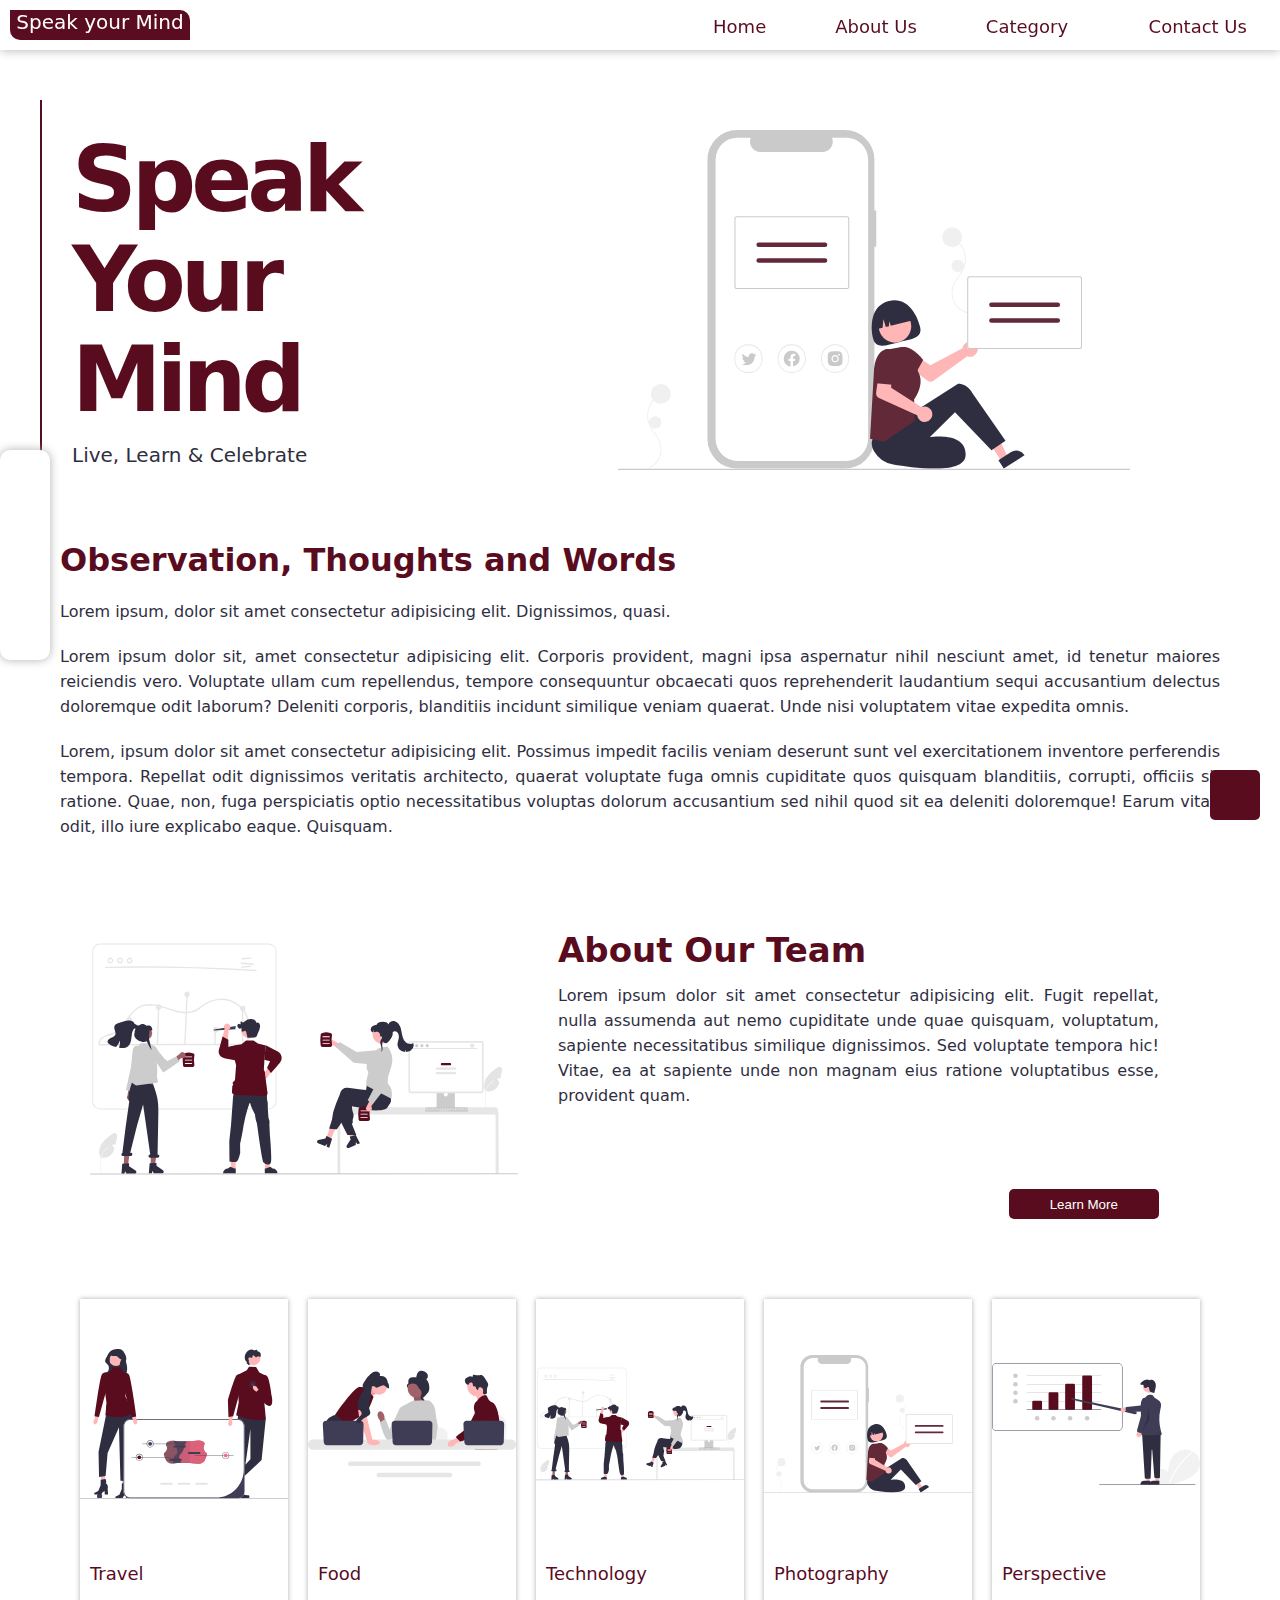
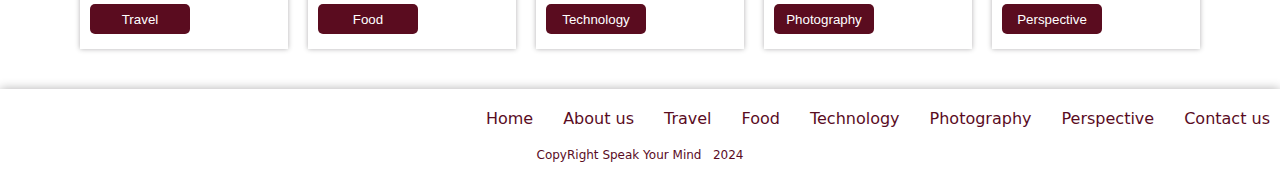
<file: index.html>
<!DOCTYPE html>
<html lang="en">
  <head>
    <meta charset="UTF-8" />
    <meta name="viewport" content="width=device-width, initial-scale=1.0" />
    <title>Speak your mind</title>
    <link rel="stylesheet" href="css/style.css" />
    <link
      rel="stylesheet"
      href="https://cdnjs.cloudflare.com/ajax/libs/font-awesome/6.5.2/css/all.min.css"
      integrity="sha512-SnH5WK+bZxgPHs44uWIX+LLJAJ9/2PkPKZ5QiAj6Ta86w+fsb2TkcmfRyVX3pBnMFcV7oQPJkl9QevSCWr3W6A=="
      crossorigin="anonymous"
      referrerpolicy="no-referrer"
    />
  </head>
  <body>
    <div class="container">
      <div class="navbar">
        <a href="index.html">
          <div class="logo">Speak your Mind</div>
        </a>
        <div class="navlink">
          <a href="index.html">
            <div class="home navItem">Home</div>
          </a>
          <a href="#team">
            <div class="aboutus navItem">About Us</div>
          </a>
          <div class="category navItem">
            Category &nbsp; <i class="fa-solid fa-caret-down icon"></i>

            <ul id="category">
              <a href="travel.html">
                <li>Travel</li>
              </a>
              <a href="food.html"> <li>Food</li> </a
              ><a href="technology.html"> <li>Technology</li> </a
              ><a href="photography.html"> <li>Photography</li> </a
              ><a href="perspective.html">
                <li class="lcList">perspective</li>
              </a>
            </ul>
          </div>
          <a href="contactus.html">
            <div class="contactus navItem">Contact Us</div>
          </a>
        </div>
      </div>
      <div class="banner">
        <div class="lBanner">
          <span class="bannerHeading">Speak Your Mind</span>
          <span class="bannerSubHeading">Live, Learn &amp; Celebrate</span>
        </div>
        <div class="rBanner">
          <img
            src="images/undraw_social_share_re_qb4v.svg"
            alt="banner image"
            width="100%"
            height="100%"
          />
        </div>
      </div>
      <!--main content -->
      <div class="main">
        <h1>Observation, Thoughts and Words</h1>
        <p>
          Lorem ipsum, dolor sit amet consectetur adipisicing elit. Dignissimos,
          quasi.
        </p>
        <p>
          Lorem ipsum dolor sit, amet consectetur adipisicing elit. Corporis
          provident, magni ipsa aspernatur nihil nesciunt amet, id tenetur
          maiores reiciendis vero. Voluptate ullam cum repellendus, tempore
          consequuntur obcaecati quos reprehenderit laudantium sequi accusantium
          delectus doloremque odit laborum? Deleniti corporis, blanditiis
          incidunt similique veniam quaerat. Unde nisi voluptatem vitae expedita
          omnis.
        </p>

        <p>
          Lorem, ipsum dolor sit amet consectetur adipisicing elit. Possimus
          impedit facilis veniam deserunt sunt vel exercitationem inventore
          perferendis tempora. Repellat odit dignissimos veritatis architecto,
          quaerat voluptate fuga omnis cupiditate quos quisquam blanditiis,
          corrupti, officiis sit ratione. Quae, non, fuga perspiciatis optio
          necessitatibus voluptas dolorum accusantium sed nihil quod sit ea
          deleniti doloremque! Earum vitae odit, illo iure explicabo eaque.
          Quisquam.
        </p>
        <div class="team" id="team">
          <div class="lTeam">
            <img
              src="./images/undraw_team_collaboration_re_ow29.svg"
              alt="Team"
              width="100%"
              height="100%"
            />
          </div>
          <div class="rTeam">
            <h2>About Our Team</h2>
            <p>
              Lorem ipsum dolor sit amet consectetur adipisicing elit. Fugit
              repellat, nulla assumenda aut nemo cupiditate unde quae quisquam,
              voluptatum, sapiente necessitatibus similique dignissimos. Sed
              voluptate tempora hic! Vitae, ea at sapiente unde non magnam eius
              ratione voluptatibus esse, provident quam.
            </p>
            <a href="aboutus.html">
              <button class="aboutBtn">Learn More</button>
            </a>
          </div>
        </div>
        <div id="categories">
          <div class="card">
            <img
              src="./images/undraw_creative_team_re_85gn.svg"
              alt="categoryImage"
              width="100%"
              height="70%"
            />
            <div class="title">Travel</div>
            <a href="travel.html"
              ><div class="catBtn"><button>Travel</button></div></a
            >
          </div>
          <div class="card">
            <img
              src="./images/undraw_engineering_team_a7n2.svg"
              alt="categoryImage"
              width="100%"
              height="70%"
            />
            <div class="title">Food</div>
            <a href="food.html"
              ><div class="catBtn"><button>Food</button></div></a
            >
          </div>
          <div class="card">
            <img
              src="./images/undraw_team_collaboration_re_ow29.svg"
              alt="categoryImage"
              width="100%"
              height="70%"
            />
            <div class="title">Technology</div>
            <a href="technology.html"
              ><div class="catBtn"><button>Technology</button></div></a
            >
          </div>
          <div class="card">
            <img
              src="./images/undraw_social_share_re_qb4v.svg"
              alt="categoryImage"
              width="100%"
              height="70%"
            />
            <div class="title">Photography</div>
            <a href="photography.html"
              ><div class="catBtn"><button>Photography</button></div></a
            >
          </div>
          <div class="card">
            <img
              src="./images/undraw_business_plan_re_0v81.svg"
              alt="categoryImage"
              width="100%"
              height="70%"
            />
            <div class="title">Perspective</div>
            <a href="perspective.html"
              ><div class="catBtn"><button>Perspective</button></div></a
            >
          </div>
        </div>
      </div>
      <!-- footer -->
      <div class="footer">
        <div class="links">
          <a href="index.html"><span>Home</span></a>
          <a href="aboutus.html"><span>About us</span></a>
          <a href="travel.html"><span>Travel</span></a>
          <a href="food.html"><span>Food</span></a>
          <a href="technology.html"><span>Technology</span></a>
          <a href="photography.html"><span>Photography</span></a>
          <a href="perspective.html"><span>Perspective</span></a>
          <a href="contactus.html"><span>Contact us</span></a>
        </div>
        <span class="CR"
          >CopyRight Speak Your Mind &nbsp;
          <i class="fa-regular fa-copyright"></i> &nbsp;2024
        </span>
      </div>
    </div>
    <!-- Move to Top -->
    <div class="top" id="top">
      <i class="fa-solid fa-arrow-up"></i>
    </div>
    <!-- Social Media Handles -->
    <div class="SM">
      <a href="#">
        <div class="fb"><i class="fa-brands fa-facebook-f"></i></div>
      </a>
      <a href="#">
        <div class="insta"><i class="fa-brands fa-instagram"></i></div>
      </a>
      <a href="#">
        <div class="LI"><i class="fa-brands fa-linkedin"></i></div>
      </a>
      <a href="#">
        <div class="T"><i class="fa-brands fa-x-twitter"></i></div>
      </a>
    </div>
    <script src="js/jquery-3.7.1.min.js"></script>
    <script src="js/index.js"></script>
  </body>
</html>
</file>
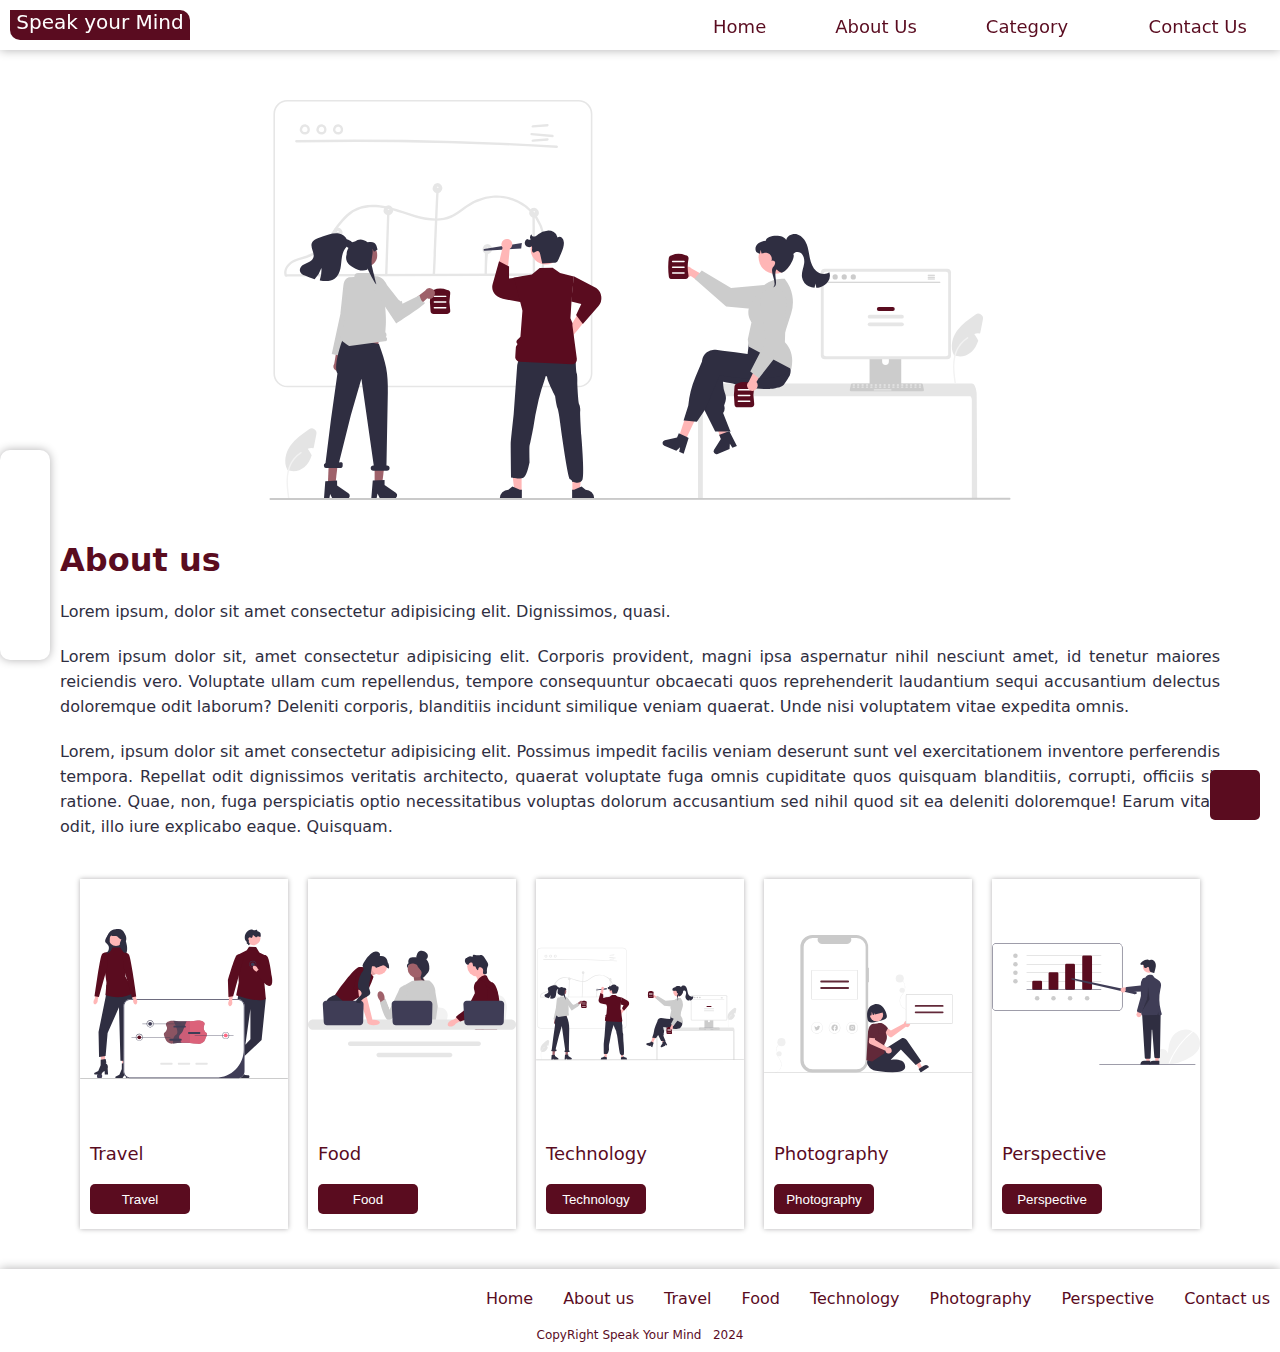
<file: aboutus.html>
<!DOCTYPE html>
<html lang="en">
  <head>
    <meta charset="UTF-8" />
    <meta name="viewport" content="width=device-width, initial-scale=1.0" />
    <title>Speak your mind</title>
    <link rel="stylesheet" href="css/style.css" />
    <link
      rel="stylesheet"
      href="https://cdnjs.cloudflare.com/ajax/libs/font-awesome/6.5.2/css/all.min.css"
      integrity="sha512-SnH5WK+bZxgPHs44uWIX+LLJAJ9/2PkPKZ5QiAj6Ta86w+fsb2TkcmfRyVX3pBnMFcV7oQPJkl9QevSCWr3W6A=="
      crossorigin="anonymous"
      referrerpolicy="no-referrer"
    />
  </head>
  <body>
    <div class="container">
      <div class="navbar">
        <a href="index.html">
          <div class="logo">Speak your Mind</div>
        </a>
        <div class="navlink">
          <a href="index.html">
            <div class="home navItem">Home</div>
          </a>
          <a href="aboutus.html">
            <div class="aboutus navItem">About Us</div>
          </a>
          <div class="category navItem">
            Category &nbsp; <i class="fa-solid fa-caret-down icon"></i>

            <ul id="category">
              <a href="travel.html">
                <li>Travel</li>
              </a>
              <a href="food.html"> <li>Food</li> </a
              ><a href="technology.html"> <li>Technology</li> </a
              ><a href="photography.html"> <li>Photography</li> </a
              ><a href="perspective.html">
                <li class="lcList">perspective</li>
              </a>
            </ul>
          </div>
          <a href="contactus.html">
            <div class="contactus navItem">Contact Us</div>
          </a>
        </div>
      </div>
      <div class="banner">
        <img
          src="images/undraw_team_collaboration_re_ow29.svg"
          alt="banner image"
          width="100%"
          height="100%"
        />
      </div>
      <!--main content -->
      <div class="main">
        <h1>About us</h1>
        <p>
          Lorem ipsum, dolor sit amet consectetur adipisicing elit. Dignissimos,
          quasi.
        </p>
        <p>
          Lorem ipsum dolor sit, amet consectetur adipisicing elit. Corporis
          provident, magni ipsa aspernatur nihil nesciunt amet, id tenetur
          maiores reiciendis vero. Voluptate ullam cum repellendus, tempore
          consequuntur obcaecati quos reprehenderit laudantium sequi accusantium
          delectus doloremque odit laborum? Deleniti corporis, blanditiis
          incidunt similique veniam quaerat. Unde nisi voluptatem vitae expedita
          omnis.
        </p>

        <p>
          Lorem, ipsum dolor sit amet consectetur adipisicing elit. Possimus
          impedit facilis veniam deserunt sunt vel exercitationem inventore
          perferendis tempora. Repellat odit dignissimos veritatis architecto,
          quaerat voluptate fuga omnis cupiditate quos quisquam blanditiis,
          corrupti, officiis sit ratione. Quae, non, fuga perspiciatis optio
          necessitatibus voluptas dolorum accusantium sed nihil quod sit ea
          deleniti doloremque! Earum vitae odit, illo iure explicabo eaque.
          Quisquam.
        </p>

        <div id="categories">
          <div class="card">
            <img
              src="./images/undraw_creative_team_re_85gn.svg"
              alt="categoryImage"
              width="100%"
              height="70%"
            />
            <div class="title">Travel</div>
            <a href="travel.html"
              ><div class="catBtn"><button>Travel</button></div></a
            >
          </div>
          <div class="card">
            <img
              src="./images/undraw_engineering_team_a7n2.svg"
              alt="categoryImage"
              width="100%"
              height="70%"
            />
            <div class="title">Food</div>
            <a href="food.html"
              ><div class="catBtn"><button>Food</button></div></a
            >
          </div>
          <div class="card">
            <img
              src="./images/undraw_team_collaboration_re_ow29.svg"
              alt="categoryImage"
              width="100%"
              height="70%"
            />
            <div class="title">Technology</div>
            <a href="technology.html"
              ><div class="catBtn"><button>Technology</button></div></a
            >
          </div>
          <div class="card">
            <img
              src="./images/undraw_social_share_re_qb4v.svg"
              alt="categoryImage"
              width="100%"
              height="70%"
            />
            <div class="title">Photography</div>
            <a href="photography.html"
              ><div class="catBtn"><button>Photography</button></div></a
            >
          </div>
          <div class="card">
            <img
              src="./images/undraw_business_plan_re_0v81.svg"
              alt="categoryImage"
              width="100%"
              height="70%"
            />
            <div class="title">Perspective</div>
            <a href="perspective.html"
              ><div class="catBtn"><button>Perspective</button></div></a
            >
          </div>
        </div>
      </div>
      <!-- footer -->
      <div class="footer">
        <div class="links">
          <a href="index.html"><span>Home</span></a>
          <a href="aboutus.html"><span>About us</span></a>
          <a href="travel.html"><span>Travel</span></a>
          <a href="food.html"><span>Food</span></a>
          <a href="technology.html"><span>Technology</span></a>
          <a href="photography.html"><span>Photography</span></a>
          <a href="perspective.html"><span>Perspective</span></a>
          <a href="contactus.html"><span>Contact us</span></a>
        </div>
        <span class="CR"
          >CopyRight Speak Your Mind &nbsp;
          <i class="fa-regular fa-copyright"></i> &nbsp;2024
        </span>
      </div>
    </div>
    <!-- Move to Top -->
    <div class="top" id="top">
      <i class="fa-solid fa-arrow-up"></i>
    </div>
    <!-- Social Media Handles -->
    <div class="SM">
      <a href="#">
        <div class="fb"><i class="fa-brands fa-facebook-f"></i></div>
      </a>
      <a href="#">
        <div class="insta"><i class="fa-brands fa-instagram"></i></div>
      </a>
      <a href="#">
        <div class="LI"><i class="fa-brands fa-linkedin"></i></div>
      </a>
      <a href="#">
        <div class="T"><i class="fa-brands fa-x-twitter"></i></div>
      </a>
    </div>
    <script src="js/jquery-3.7.1.min.js"></script>
    <script src="js/index.js"></script>
  </body>
</html>
</file>
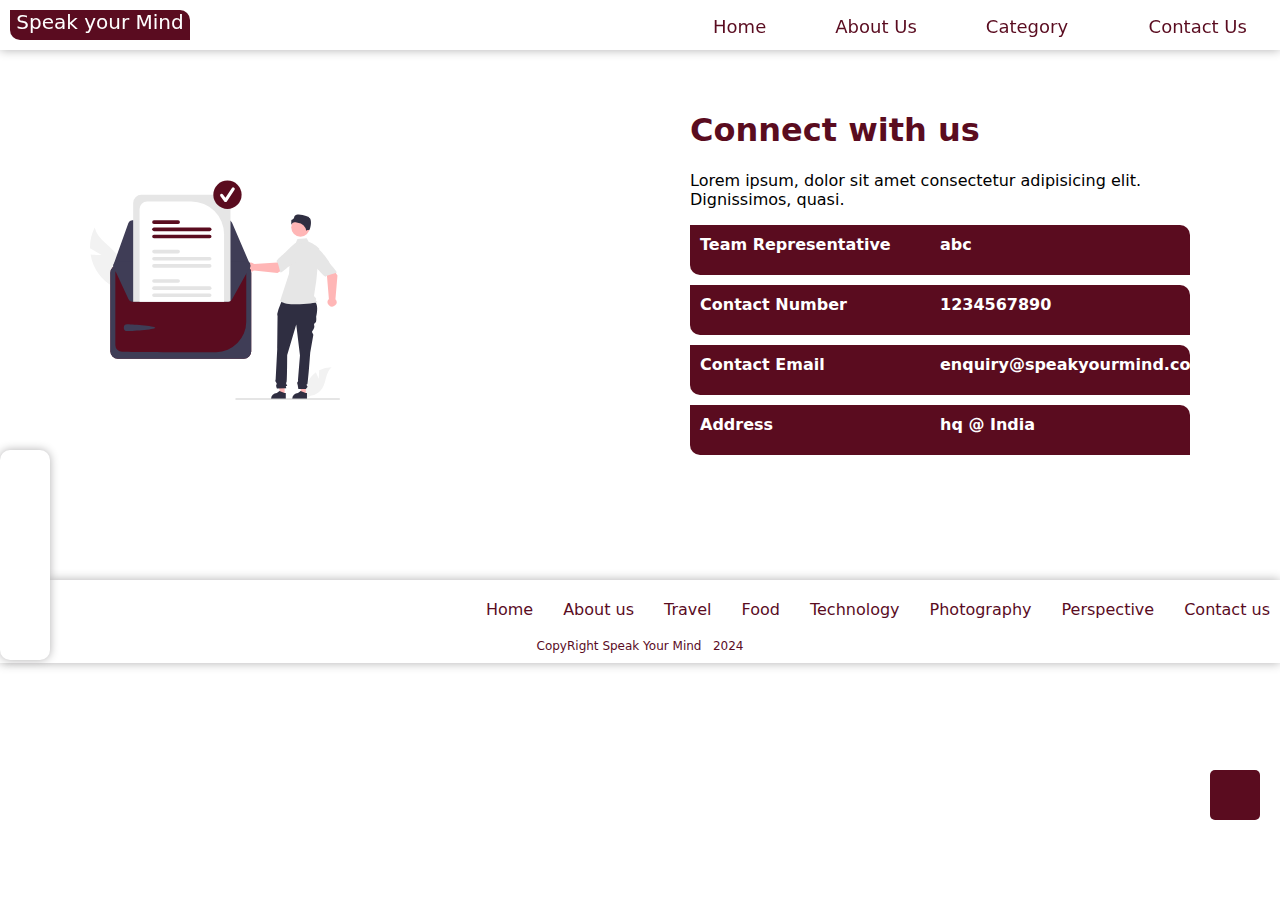
<file: contactus.html>
<!DOCTYPE html>
<html lang="en">
  <head>
    <meta charset="UTF-8" />
    <meta name="viewport" content="width=device-width, initial-scale=1.0" />
    <title>Speak your mind</title>
    <link rel="stylesheet" href="css/style.css" />
    <link
      rel="stylesheet"
      href="https://cdnjs.cloudflare.com/ajax/libs/font-awesome/6.5.2/css/all.min.css"
      integrity="sha512-SnH5WK+bZxgPHs44uWIX+LLJAJ9/2PkPKZ5QiAj6Ta86w+fsb2TkcmfRyVX3pBnMFcV7oQPJkl9QevSCWr3W6A=="
      crossorigin="anonymous"
      referrerpolicy="no-referrer"
    />
  </head>
  <body>
    <div class="container">
      <div class="navbar">
        <a href="index.html">
          <div class="logo">Speak your Mind</div>
        </a>
        <div class="navlink">
          <a href="index.html">
            <div class="home navItem">Home</div>
          </a>
          <a href="aboutus.html">
            <div class="aboutus navItem">About Us</div>
          </a>
          <div class="category navItem">
            Category &nbsp; <i class="fa-solid fa-caret-down icon"></i>

            <ul id="category">
              <a href="travel.html">
                <li>Travel</li>
              </a>
              <a href="food.html"> <li>Food</li> </a
              ><a href="technology.html"> <li>Technology</li> </a
              ><a href="photography.html"> <li>Photography</li> </a
              ><a href="perspective.html">
                <li class="lcList">perspective</li>
              </a>
            </ul>
          </div>
          <a href="contactus.html">
            <div class="contactus navItem">Contact Us</div>
          </a>
        </div>
      </div>

      <!--main content -->
      <div class="contactMain">
        <div class="lcontactMain">
          <div class="contactBanner">
            <img
              src="images/undraw_message_sent_re_q2kl.svg"
              alt="banner image"
              width="100%"
              height="100%"
            />
          </div>
        </div>
        <div class="rcontactMain">
          <h1>Connect with us</h1>
          <p>
            Lorem ipsum, dolor sit amet consectetur adipisicing elit.
            Dignissimos, quasi.
          </p>
          <div class="row">
            <div class="lrow">Team Representative</div>
            <div class="rrow">abc</div>
          </div>
          <div class="row">
            <div class="lrow">Contact Number</div>
            <div class="rrow">1234567890</div>
          </div>
          <div class="row">
            <div class="lrow">Contact Email</div>
            <div class="rrow">enquiry@speakyourmind.com</div>
          </div>
          <div class="row">
            <div class="lrow">Address</div>
            <div class="rrow">hq @ India</div>
          </div>
        </div>
      </div>

      <!-- footer -->
      <div class="footer">
        <div class="links">
          <a href="index.html"><span>Home</span></a>
          <a href="aboutus.html"><span>About us</span></a>
          <a href="travel.html"><span>Travel</span></a>
          <a href="food.html"><span>Food</span></a>
          <a href="technology.html"><span>Technology</span></a>
          <a href="photography.html"><span>Photography</span></a>
          <a href="perspective.html"><span>Perspective</span></a>
          <a href="contactus.html"><span>Contact us</span></a>
        </div>
        <span class="CR"
          >CopyRight Speak Your Mind &nbsp;
          <i class="fa-regular fa-copyright"></i> &nbsp;2024
        </span>
      </div>
    </div>
    <!-- Move to Top -->
    <div class="top" id="top">
      <i class="fa-solid fa-arrow-up"></i>
    </div>
    <!-- Social Media Handles -->
    <div class="SM">
      <a href="#">
        <div class="fb"><i class="fa-brands fa-facebook-f"></i></div>
      </a>
      <a href="#">
        <div class="insta"><i class="fa-brands fa-instagram"></i></div>
      </a>
      <a href="#">
        <div class="LI"><i class="fa-brands fa-linkedin"></i></div>
      </a>
      <a href="#">
        <div class="T"><i class="fa-brands fa-x-twitter"></i></div>
      </a>
    </div>
    <script src="js/jquery-3.7.1.min.js"></script>
    <script src="js/index.js"></script>
  </body>
</html>
</file>
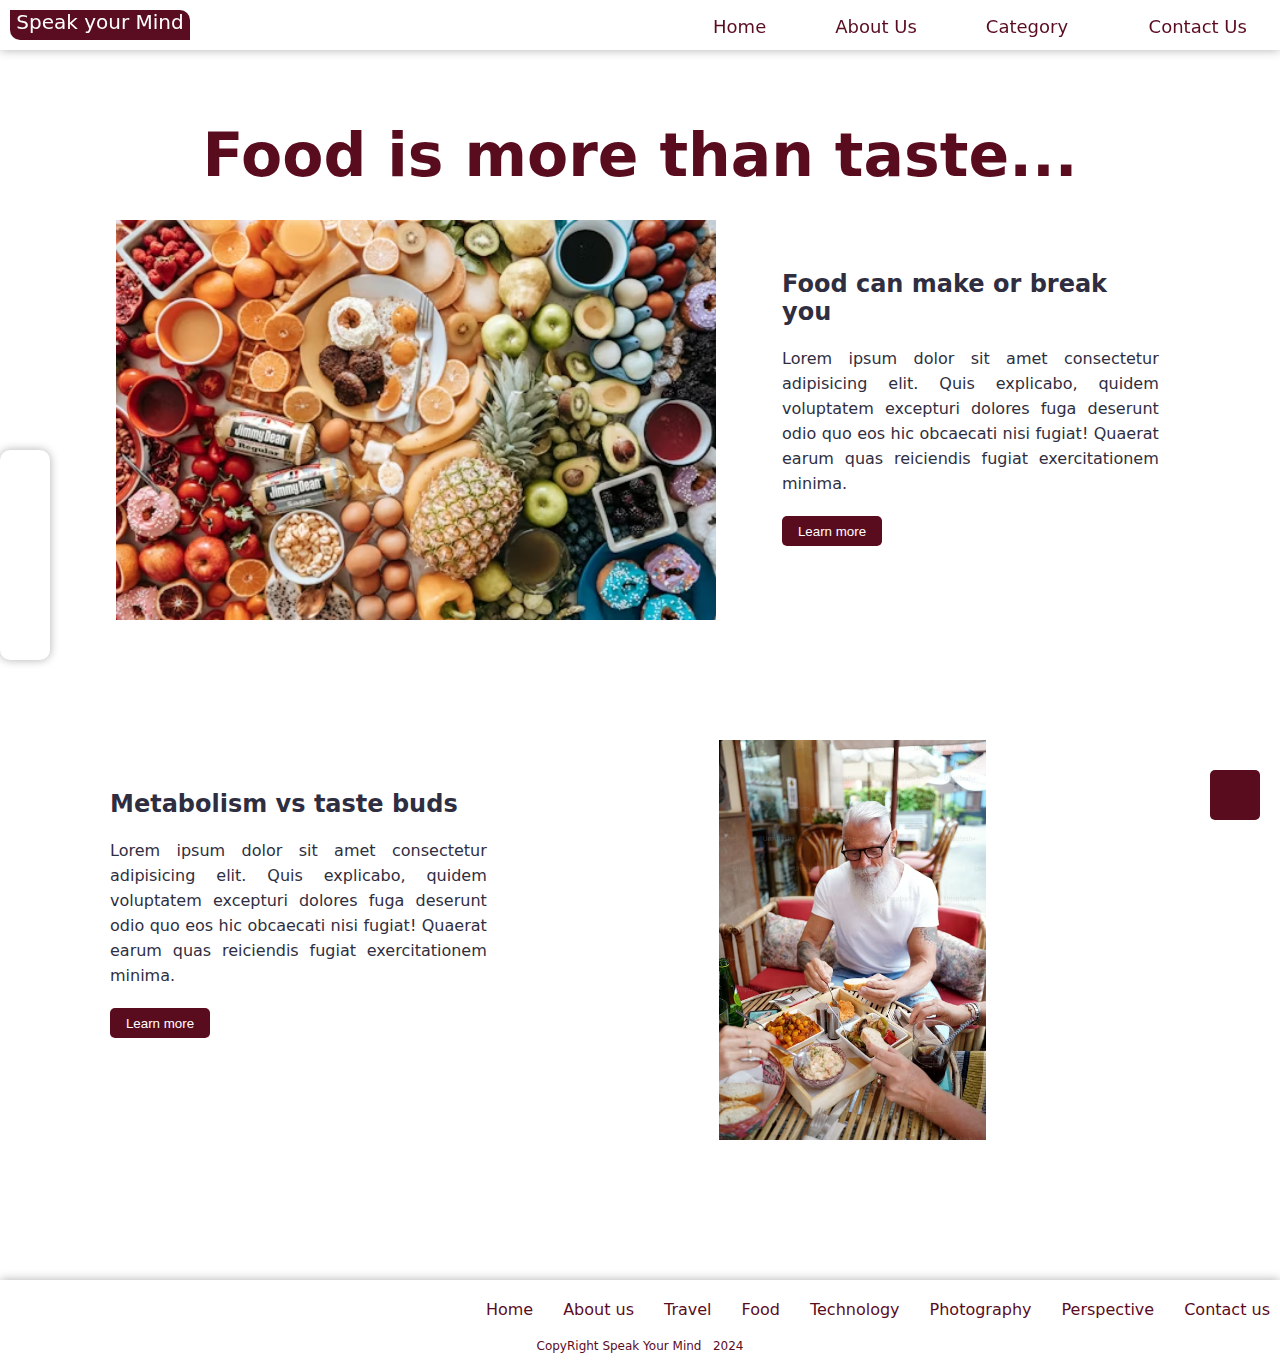
<file: food.html>
<!DOCTYPE html>
<html lang="en">
  <head>
    <meta charset="UTF-8" />
    <meta name="viewport" content="width=device-width, initial-scale=1.0" />
    <title>Speak Your Mind</title>
    <link rel="stylesheet" href="css/style.css" />

    <link
      rel="stylesheet"
      href="https://cdnjs.cloudflare.com/ajax/libs/font-awesome/6.5.2/css/all.min.css"
      integrity="sha512-SnH5WK+bZxgPHs44uWIX+LLJAJ9/2PkPKZ5QiAj6Ta86w+fsb2TkcmfRyVX3pBnMFcV7oQPJkl9QevSCWr3W6A=="
      crossorigin="anonymous"
      referrerpolicy="no-referrer"
    />
  </head>
  <body>
    <div class="container">
      <!-- header -->
      <div class="navbar">
        <a href="index.html">
          <div class="logo">Speak your Mind</div>
        </a>
        <div class="navlink">
          <a href="index.html">
            <div class="home navItem">Home</div>
          </a>
          <a href="aboutus.html">
            <div class="aboutus navItem">About Us</div>
          </a>
          <div class="category navItem">
            Category &nbsp; <i class="fa-solid fa-caret-down icon"></i>

            <ul id="category">
              <a href="travel.html">
                <li>Travel</li>
              </a>
              <a href="food.html"> <li>Food</li> </a
              ><a href="technology.html"> <li>Technology</li> </a
              ><a href="photography.html"> <li>Photography</li> </a
              ><a href="perspective.html">
                <li class="lcList">perspective</li>
              </a>
            </ul>
          </div>
          <a href="contactus.html">
            <div class="contactus navItem">Contact Us</div>
          </a>
        </div>
      </div>
      <!-- Main -->
      <div class="main">
        <div class="mainWrapper">
          <h1>Food is more than taste...</h1>
          <div class="box1">
            <div class="lbox1">
              <img
                src="./images/foodBlog1.avif"
                alt="traveling image"
                width="100%"
                height="100%"
              />
            </div>
            <div class="rbox1">
              <h2>Food can make or break you</h2>
              <p>
                Lorem ipsum dolor sit amet consectetur adipisicing elit. Quis
                explicabo, quidem voluptatem excepturi dolores fuga deserunt
                odio quo eos hic obcaecati nisi fugiat! Quaerat earum quas
                reiciendis fugiat exercitationem minima.
              </p>
              <a href="#"><button>Learn more</button></a>
            </div>
          </div>
          <div class="box2">
            <div class="lbox2">
              <h2>Metabolism vs taste buds</h2>
              <p>
                Lorem ipsum dolor sit amet consectetur adipisicing elit. Quis
                explicabo, quidem voluptatem excepturi dolores fuga deserunt
                odio quo eos hic obcaecati nisi fugiat! Quaerat earum quas
                reiciendis fugiat exercitationem minima.
              </p>
              <a href="#"><button>Learn more</button></a>
            </div>
            <div class="rbox2">
              <img
                src="./images/foodBlog.avif"
                alt="traveling image"
                width="100%"
                height="100%"
              />
            </div>
          </div>
        </div>
      </div>
      <!-- footer -->
      <div class="footer">
        <div class="links">
          <a href="index.html"><span>Home</span></a>
          <a href="aboutus.html"><span>About us</span></a>
          <a href="travel.html"><span>Travel</span></a>
          <a href="food.html"><span>Food</span></a>
          <a href="technology.html"><span>Technology</span></a>
          <a href="photography.html"><span>Photography</span></a>
          <a href="perspective.html"><span>Perspective</span></a>
          <a href="contactus.html"><span>Contact us</span></a>
        </div>
        <span class="CR"
          >CopyRight Speak Your Mind &nbsp;
          <i class="fa-regular fa-copyright"></i> &nbsp;2024
        </span>
      </div>
    </div>
    <!-- Move to Top -->
    <div class="top" id="top">
      <i class="fa-solid fa-arrow-up"></i>
    </div>
    <!-- Social Media Handles -->
    <div class="SM">
      <a href="#">
        <div class="fb"><i class="fa-brands fa-facebook-f"></i></div>
      </a>
      <a href="#">
        <div class="insta"><i class="fa-brands fa-instagram"></i></div>
      </a>
      <a href="#">
        <div class="LI"><i class="fa-brands fa-linkedin"></i></div>
      </a>
      <a href="#">
        <div class="T"><i class="fa-brands fa-x-twitter"></i></div>
      </a>
    </div>
    <script src="js/jquery-3.7.1.min.js"></script>
    <script src="js/index.js"></script>
  </body>
</html>
</file>
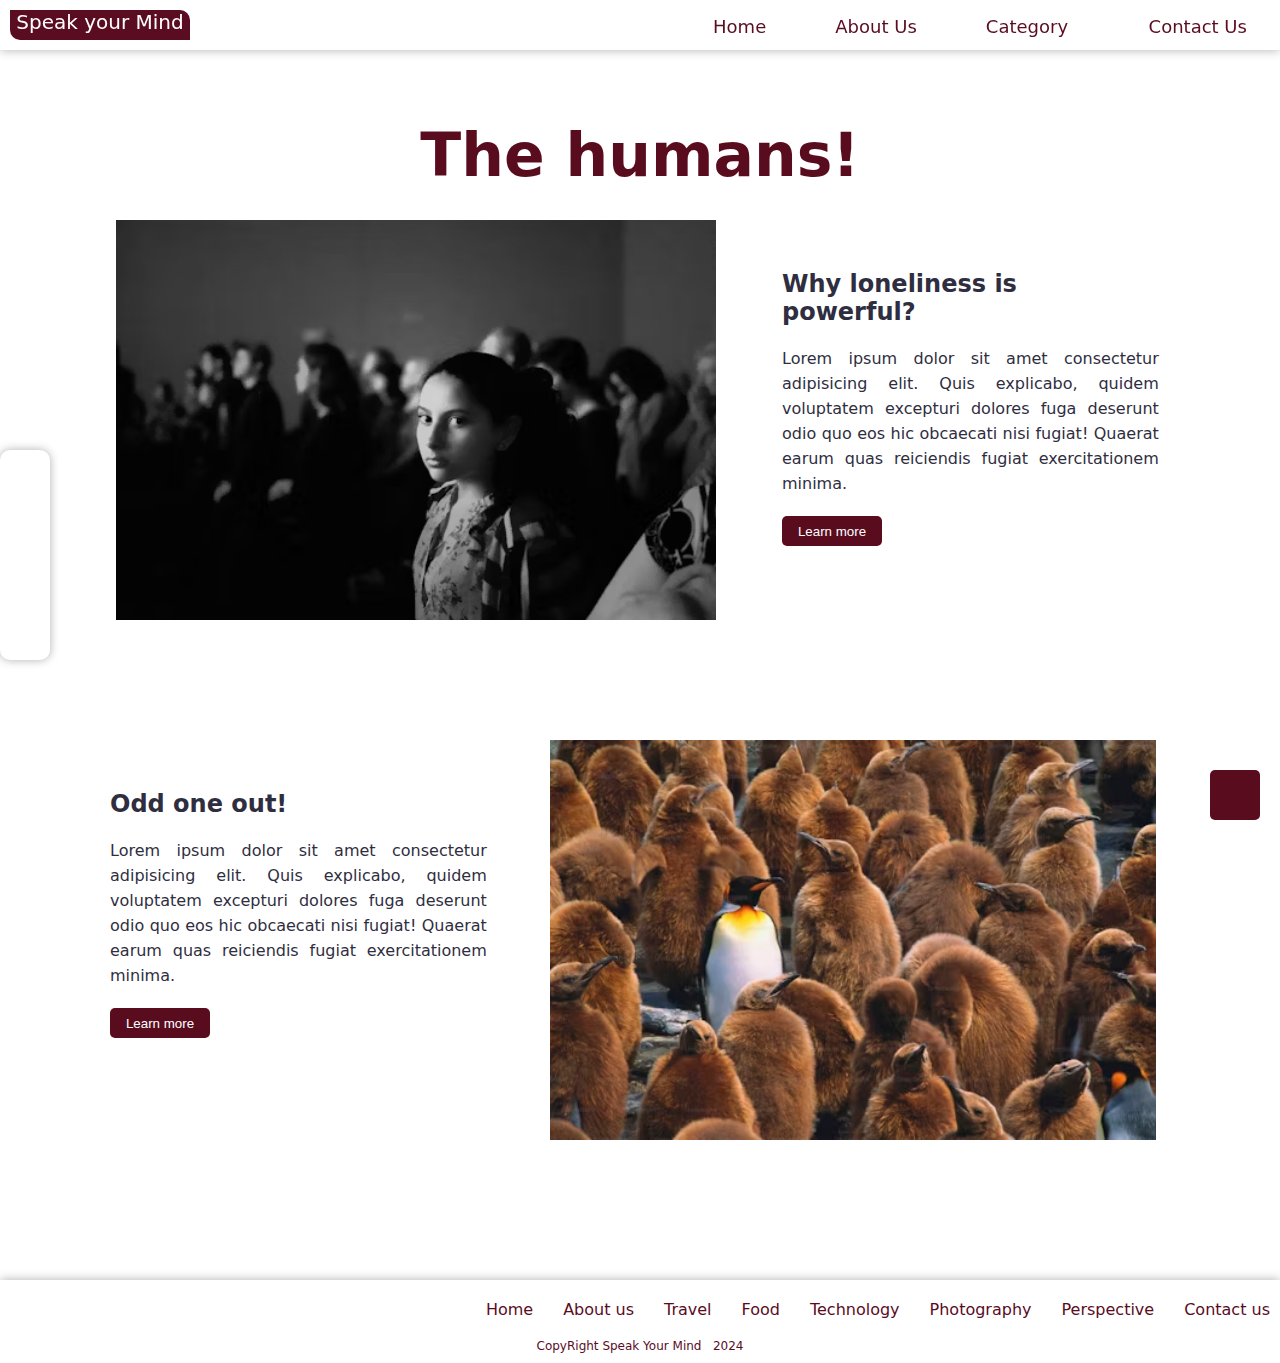
<file: perspective.html>
<!DOCTYPE html>
<html lang="en">
  <head>
    <meta charset="UTF-8" />
    <meta name="viewport" content="width=device-width, initial-scale=1.0" />
    <title>Speak Your Mind</title>
    <link rel="stylesheet" href="css/style.css" />

    <link
      rel="stylesheet"
      href="https://cdnjs.cloudflare.com/ajax/libs/font-awesome/6.5.2/css/all.min.css"
      integrity="sha512-SnH5WK+bZxgPHs44uWIX+LLJAJ9/2PkPKZ5QiAj6Ta86w+fsb2TkcmfRyVX3pBnMFcV7oQPJkl9QevSCWr3W6A=="
      crossorigin="anonymous"
      referrerpolicy="no-referrer"
    />
  </head>
  <body>
    <div class="container">
      <!-- header -->
      <div class="navbar">
        <a href="index.html">
          <div class="logo">Speak your Mind</div>
        </a>
        <div class="navlink">
          <a href="index.html">
            <div class="home navItem">Home</div>
          </a>
          <a href="aboutus.html">
            <div class="aboutus navItem">About Us</div>
          </a>
          <div class="category navItem">
            Category &nbsp; <i class="fa-solid fa-caret-down icon"></i>

            <ul id="category">
              <a href="travel.html">
                <li>Travel</li>
              </a>
              <a href="food.html"> <li>Food</li> </a
              ><a href="technology.html"> <li>Technology</li> </a
              ><a href="photography.html"> <li>Photography</li> </a
              ><a href="perspective.html">
                <li class="lcList">perspective</li>
              </a>
            </ul>
          </div>
          <a href="contactus.html">
            <div class="contactus navItem">Contact Us</div>
          </a>
        </div>
      </div>
      <!-- Main -->
      <div class="main">
        <div class="mainWrapper">
          <h1>The humans!</h1>
          <div class="box1">
            <div class="lbox1">
              <img
                src="./images/blog.avif"
                alt="traveling image"
                width="100%"
                height="100%"
              />
            </div>
            <div class="rbox1">
              <h2>Why loneliness is powerful?</h2>
              <p>
                Lorem ipsum dolor sit amet consectetur adipisicing elit. Quis
                explicabo, quidem voluptatem excepturi dolores fuga deserunt
                odio quo eos hic obcaecati nisi fugiat! Quaerat earum quas
                reiciendis fugiat exercitationem minima.
              </p>
              <a href="#"><button>Learn more</button></a>
            </div>
          </div>
          <div class="box2">
            <div class="lbox2">
              <h2>Odd one out!</h2>
              <p>
                Lorem ipsum dolor sit amet consectetur adipisicing elit. Quis
                explicabo, quidem voluptatem excepturi dolores fuga deserunt
                odio quo eos hic obcaecati nisi fugiat! Quaerat earum quas
                reiciendis fugiat exercitationem minima.
              </p>
              <a href="#"><button>Learn more</button></a>
            </div>
            <div class="rbox2">
              <img
                src="./images/OddOneOut.avif"
                alt="traveling image"
                width="100%"
                height="100%"
              />
            </div>
          </div>
        </div>
      </div>
      <!-- footer -->
      <div class="footer">
        <div class="links">
          <a href="index.html"><span>Home</span></a>
          <a href="aboutus.html"><span>About us</span></a>
          <a href="travel.html"><span>Travel</span></a>
          <a href="food.html"><span>Food</span></a>
          <a href="technology.html"><span>Technology</span></a>
          <a href="photography.html"><span>Photography</span></a>
          <a href="perspective.html"><span>Perspective</span></a>
          <a href="contactus.html"><span>Contact us</span></a>
        </div>
        <span class="CR"
          >CopyRight Speak Your Mind &nbsp;
          <i class="fa-regular fa-copyright"></i> &nbsp;2024
        </span>
      </div>
    </div>
    <!-- Move to Top -->
    <div class="top" id="top">
      <i class="fa-solid fa-arrow-up"></i>
    </div>
    <!-- Social Media Handles -->
    <div class="SM">
      <a href="#">
        <div class="fb"><i class="fa-brands fa-facebook-f"></i></div>
      </a>
      <a href="#">
        <div class="insta"><i class="fa-brands fa-instagram"></i></div>
      </a>
      <a href="#">
        <div class="LI"><i class="fa-brands fa-linkedin"></i></div>
      </a>
      <a href="#">
        <div class="T"><i class="fa-brands fa-x-twitter"></i></div>
      </a>
    </div>
    <script src="js/jquery-3.7.1.min.js"></script>
    <script src="js/index.js"></script>
  </body>
</html>
</file>
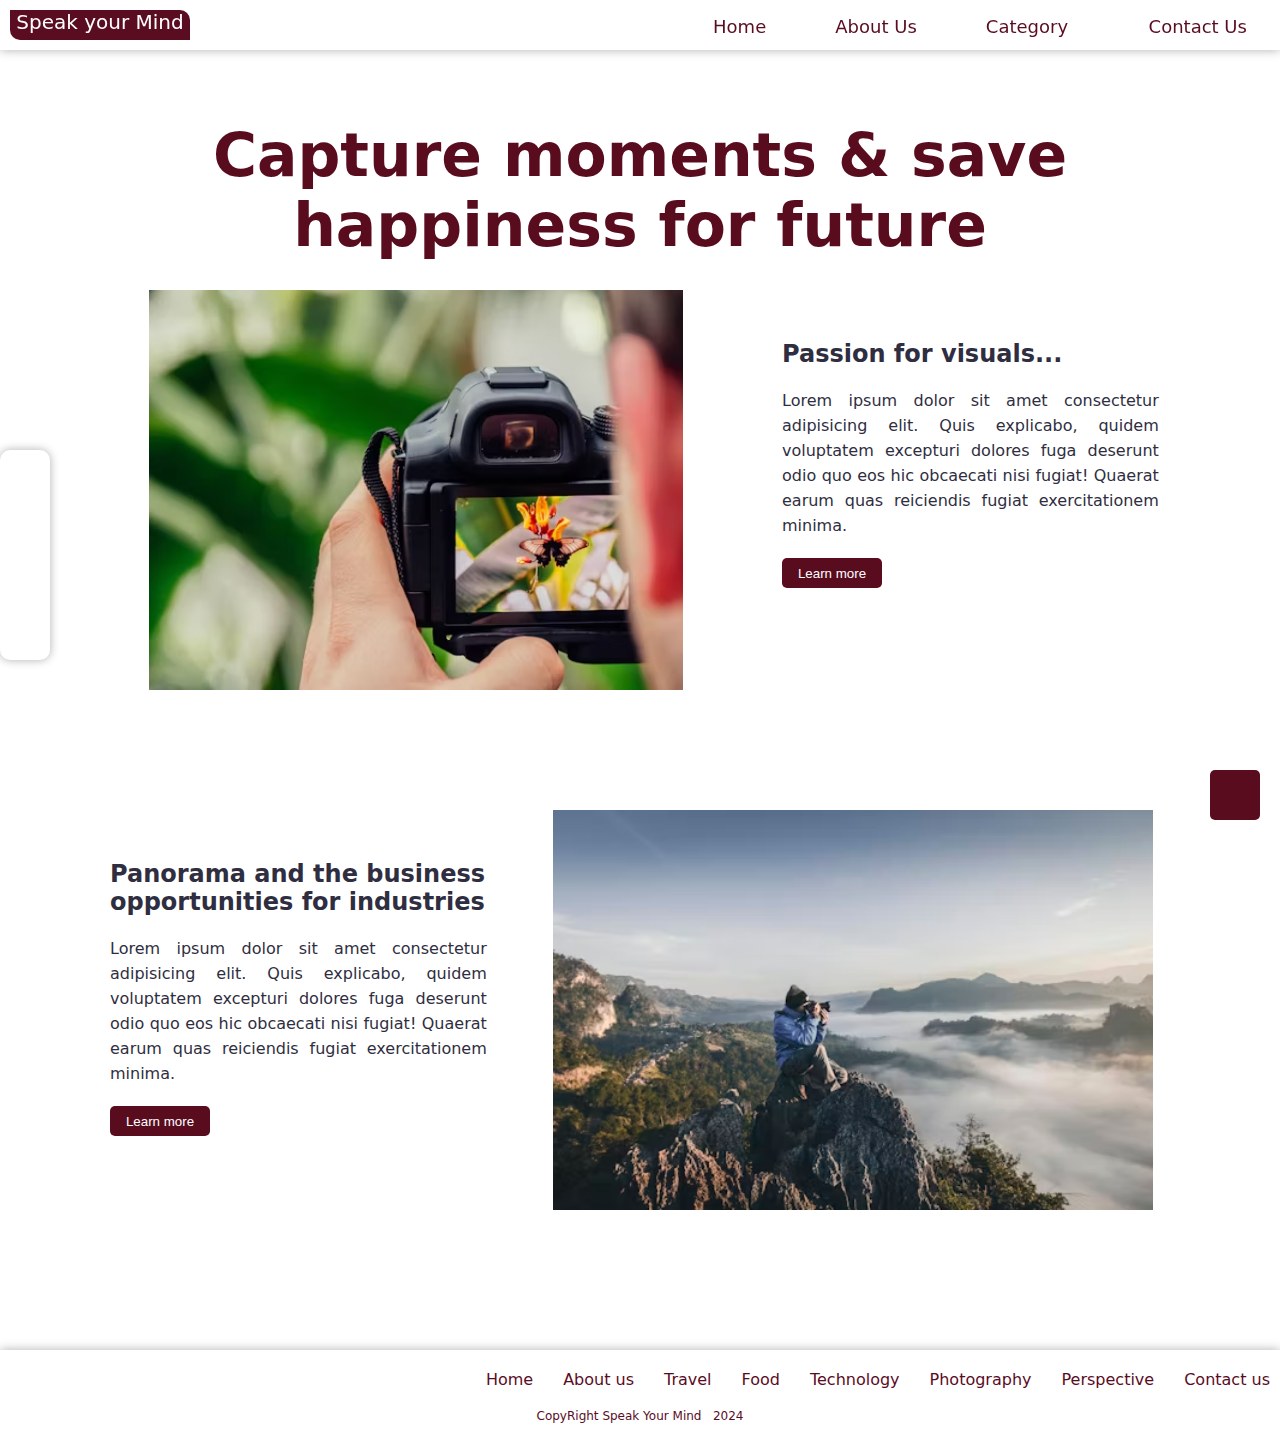
<file: photography.html>
<!DOCTYPE html>
<html lang="en">
  <head>
    <meta charset="UTF-8" />
    <meta name="viewport" content="width=device-width, initial-scale=1.0" />
    <title>Speak Your Mind</title>
    <link rel="stylesheet" href="css/style.css" />

    <link
      rel="stylesheet"
      href="https://cdnjs.cloudflare.com/ajax/libs/font-awesome/6.5.2/css/all.min.css"
      integrity="sha512-SnH5WK+bZxgPHs44uWIX+LLJAJ9/2PkPKZ5QiAj6Ta86w+fsb2TkcmfRyVX3pBnMFcV7oQPJkl9QevSCWr3W6A=="
      crossorigin="anonymous"
      referrerpolicy="no-referrer"
    />
  </head>
  <body>
    <div class="container">
      <!-- header -->
      <div class="navbar">
        <a href="index.html">
          <div class="logo">Speak your Mind</div>
        </a>
        <div class="navlink">
          <a href="index.html">
            <div class="home navItem">Home</div>
          </a>
          <a href="aboutus.html">
            <div class="aboutus navItem">About Us</div>
          </a>
          <div class="category navItem">
            Category &nbsp; <i class="fa-solid fa-caret-down icon"></i>

            <ul id="category">
              <a href="travel.html">
                <li>Travel</li>
              </a>
              <a href="food.html"> <li>Food</li> </a
              ><a href="technology.html"> <li>Technology</li> </a
              ><a href="photography.html"> <li>Photography</li> </a
              ><a href="perspective.html">
                <li class="lcList">perspective</li>
              </a>
            </ul>
          </div>
          <a href="contactus.html">
            <div class="contactus navItem">Contact Us</div>
          </a>
        </div>
      </div>
      <!-- Main -->
      <div class="main">
        <div class="mainWrapper">
          <h1>Capture moments &amp; save happiness for future</h1>
          <div class="box1">
            <div class="lbox1">
              <img
                src="./images/photographyblog.avif"
                alt="traveling image"
                width="100%"
                height="100%"
              />
            </div>
            <div class="rbox1">
              <h2>Passion for visuals...</h2>
              <p>
                Lorem ipsum dolor sit amet consectetur adipisicing elit. Quis
                explicabo, quidem voluptatem excepturi dolores fuga deserunt
                odio quo eos hic obcaecati nisi fugiat! Quaerat earum quas
                reiciendis fugiat exercitationem minima.
              </p>
              <a href="#"><button>Learn more</button></a>
            </div>
          </div>
          <div class="box2">
            <div class="lbox2">
              <h2>Panorama and the business opportunities for industries</h2>
              <p>
                Lorem ipsum dolor sit amet consectetur adipisicing elit. Quis
                explicabo, quidem voluptatem excepturi dolores fuga deserunt
                odio quo eos hic obcaecati nisi fugiat! Quaerat earum quas
                reiciendis fugiat exercitationem minima.
              </p>
              <a href="#"><button>Learn more</button></a>
            </div>
            <div class="rbox2">
              <img
                src="./images/photographyblog1.avif"
                alt="traveling image"
                width="100%"
                height="100%"
              />
            </div>
          </div>
        </div>
      </div>
      <!-- footer -->
      <div class="footer">
        <div class="links">
          <a href="index.html"><span>Home</span></a>
          <a href="aboutus.html"><span>About us</span></a>
          <a href="travel.html"><span>Travel</span></a>
          <a href="food.html"><span>Food</span></a>
          <a href="technology.html"><span>Technology</span></a>
          <a href="photography.html"><span>Photography</span></a>
          <a href="perspective.html"><span>Perspective</span></a>
          <a href="contactus.html"><span>Contact us</span></a>
        </div>
        <span class="CR"
          >CopyRight Speak Your Mind &nbsp;
          <i class="fa-regular fa-copyright"></i> &nbsp;2024
        </span>
      </div>
    </div>
    <!-- Move to Top -->
    <div class="top" id="top">
      <i class="fa-solid fa-arrow-up"></i>
    </div>
    <!-- Social Media Handles -->
    <div class="SM">
      <a href="#">
        <div class="fb"><i class="fa-brands fa-facebook-f"></i></div>
      </a>
      <a href="#">
        <div class="insta"><i class="fa-brands fa-instagram"></i></div>
      </a>
      <a href="#">
        <div class="LI"><i class="fa-brands fa-linkedin"></i></div>
      </a>
      <a href="#">
        <div class="T"><i class="fa-brands fa-x-twitter"></i></div>
      </a>
    </div>
    <script src="js/jquery-3.7.1.min.js"></script>
    <script src="js/index.js"></script>
  </body>
</html>
</file>
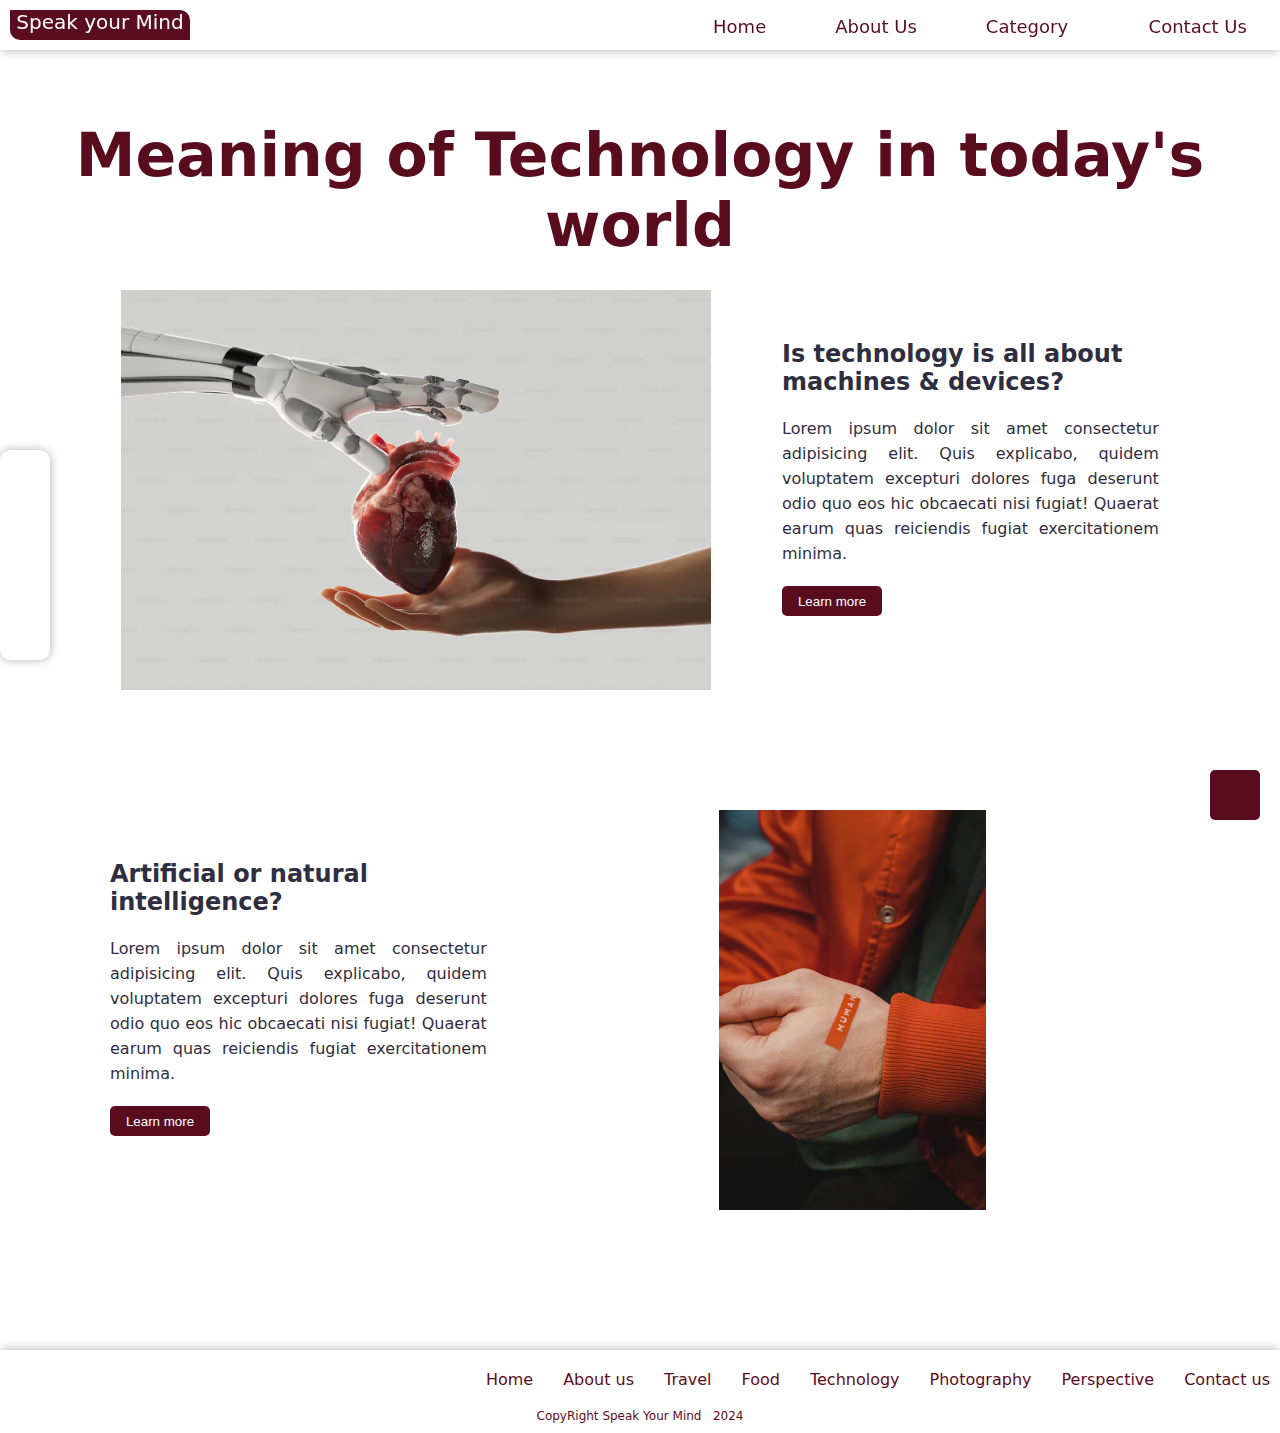
<file: technology.html>
<!DOCTYPE html>
<html lang="en">
  <head>
    <meta charset="UTF-8" />
    <meta name="viewport" content="width=device-width, initial-scale=1.0" />
    <title>Speak Your Mind</title>
    <link rel="stylesheet" href="css/style.css" />

    <link
      rel="stylesheet"
      href="https://cdnjs.cloudflare.com/ajax/libs/font-awesome/6.5.2/css/all.min.css"
      integrity="sha512-SnH5WK+bZxgPHs44uWIX+LLJAJ9/2PkPKZ5QiAj6Ta86w+fsb2TkcmfRyVX3pBnMFcV7oQPJkl9QevSCWr3W6A=="
      crossorigin="anonymous"
      referrerpolicy="no-referrer"
    />
  </head>
  <body>
    <div class="container">
      <!-- header -->
      <div class="navbar">
        <a href="index.html">
          <div class="logo">Speak your Mind</div>
        </a>
        <div class="navlink">
          <a href="index.html">
            <div class="home navItem">Home</div>
          </a>
          <a href="aboutus.html">
            <div class="aboutus navItem">About Us</div>
          </a>
          <div class="category navItem">
            Category &nbsp; <i class="fa-solid fa-caret-down icon"></i>

            <ul id="category">
              <a href="travel.html">
                <li>Travel</li>
              </a>
              <a href="food.html"> <li>Food</li> </a
              ><a href="technology.html"> <li>Technology</li> </a
              ><a href="photography.html"> <li>Photography</li> </a
              ><a href="perspective.html">
                <li class="lcList">perspective</li>
              </a>
            </ul>
          </div>
          <a href="contactus.html">
            <div class="contactus navItem">Contact Us</div>
          </a>
        </div>
      </div>
      <!-- Main -->
      <div class="main">
        <div class="mainWrapper">
          <h1>Meaning of Technology in today's world</h1>
          <div class="box1">
            <div class="lbox1">
              <img
                src="./images/techBlog.avif"
                alt="traveling image"
                width="100%"
                height="100%"
              />
            </div>
            <div class="rbox1">
              <h2>Is technology is all about machines &amp; devices?</h2>
              <p>
                Lorem ipsum dolor sit amet consectetur adipisicing elit. Quis
                explicabo, quidem voluptatem excepturi dolores fuga deserunt
                odio quo eos hic obcaecati nisi fugiat! Quaerat earum quas
                reiciendis fugiat exercitationem minima.
              </p>
              <a href="#"><button>Learn more</button></a>
            </div>
          </div>
          <div class="box2">
            <div class="lbox2">
              <h2>Artificial or natural intelligence?</h2>
              <p>
                Lorem ipsum dolor sit amet consectetur adipisicing elit. Quis
                explicabo, quidem voluptatem excepturi dolores fuga deserunt
                odio quo eos hic obcaecati nisi fugiat! Quaerat earum quas
                reiciendis fugiat exercitationem minima.
              </p>
              <a href="#"><button>Learn more</button></a>
            </div>
            <div class="rbox2">
              <img
                src="./images/techBlog1.avif"
                alt="traveling image"
                width="100%"
                height="100%"
              />
            </div>
          </div>
        </div>
      </div>
      <!-- footer -->
      <div class="footer">
        <div class="links">
          <a href="index.html"><span>Home</span></a>
          <a href="aboutus.html"><span>About us</span></a>
          <a href="travel.html"><span>Travel</span></a>
          <a href="food.html"><span>Food</span></a>
          <a href="technology.html"><span>Technology</span></a>
          <a href="photography.html"><span>Photography</span></a>
          <a href="perspective.html"><span>Perspective</span></a>
          <a href="contactus.html"><span>Contact us</span></a>
        </div>
        <span class="CR"
          >CopyRight Speak Your Mind &nbsp;
          <i class="fa-regular fa-copyright"></i> &nbsp;2024
        </span>
      </div>
    </div>
    <!-- Move to Top -->
    <div class="top" id="top">
      <i class="fa-solid fa-arrow-up"></i>
    </div>
    <!-- Social Media Handles -->
    <div class="SM">
      <a href="#">
        <div class="fb"><i class="fa-brands fa-facebook-f"></i></div>
      </a>
      <a href="#">
        <div class="insta"><i class="fa-brands fa-instagram"></i></div>
      </a>
      <a href="#">
        <div class="LI"><i class="fa-brands fa-linkedin"></i></div>
      </a>
      <a href="#">
        <div class="T"><i class="fa-brands fa-x-twitter"></i></div>
      </a>
    </div>
    <script src="js/jquery-3.7.1.min.js"></script>
    <script src="js/index.js"></script>
  </body>
</html>
</file>
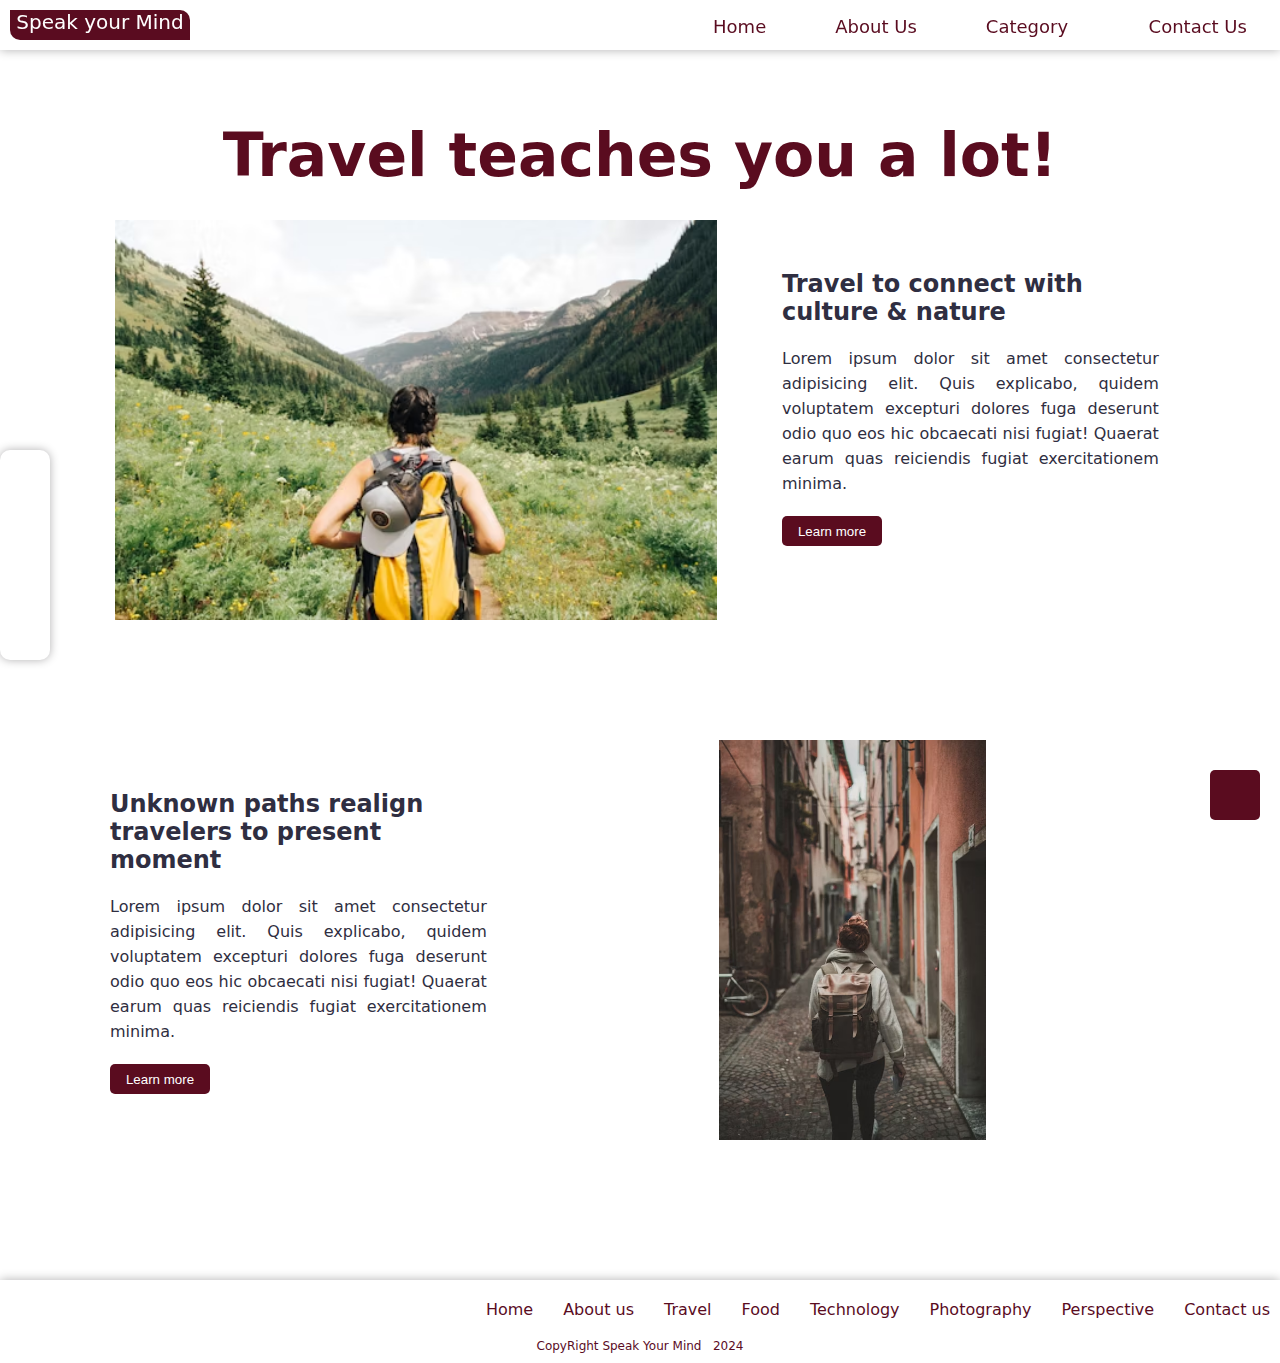
<file: travel.html>
<!DOCTYPE html>
<html lang="en">
  <head>
    <meta charset="UTF-8" />
    <meta name="viewport" content="width=device-width, initial-scale=1.0" />
    <title>Speak Your Mind</title>
    <link rel="stylesheet" href="css/style.css" />

    <link
      rel="stylesheet"
      href="https://cdnjs.cloudflare.com/ajax/libs/font-awesome/6.5.2/css/all.min.css"
      integrity="sha512-SnH5WK+bZxgPHs44uWIX+LLJAJ9/2PkPKZ5QiAj6Ta86w+fsb2TkcmfRyVX3pBnMFcV7oQPJkl9QevSCWr3W6A=="
      crossorigin="anonymous"
      referrerpolicy="no-referrer"
    />
  </head>
  <body>
    <div class="container">
      <!-- header -->
      <div class="navbar">
        <a href="index.html">
          <div class="logo">Speak your Mind</div>
        </a>
        <div class="navlink">
          <a href="index.html">
            <div class="home navItem">Home</div>
          </a>
          <a href="aboutus.html">
            <div class="aboutus navItem">About Us</div>
          </a>
          <div class="category navItem">
            Category &nbsp; <i class="fa-solid fa-caret-down icon"></i>

            <ul id="category">
              <a href="travel.html">
                <li>Travel</li>
              </a>
              <a href="food.html"> <li>Food</li> </a
              ><a href="technology.html"> <li>Technology</li> </a
              ><a href="photography.html"> <li>Photography</li> </a
              ><a href="perspective.html">
                <li class="lcList">perspective</li>
              </a>
            </ul>
          </div>
          <a href="contactus.html">
            <div class="contactus navItem">Contact Us</div>
          </a>
        </div>
      </div>
      <!-- Main -->
      <div class="main">
        <div class="mainWrapper">
          <h1>Travel teaches you a lot!</h1>
          <div class="box1">
            <div class="lbox1">
              <img
                src="./images/Travelblog.avif"
                alt="traveling image"
                width="100%"
                height="100%"
              />
            </div>
            <div class="rbox1">
              <h2>Travel to connect with culture &amp; nature</h2>
              <p>
                Lorem ipsum dolor sit amet consectetur adipisicing elit. Quis
                explicabo, quidem voluptatem excepturi dolores fuga deserunt
                odio quo eos hic obcaecati nisi fugiat! Quaerat earum quas
                reiciendis fugiat exercitationem minima.
              </p>
              <a href="#"><button>Learn more</button></a>
            </div>
          </div>
          <div class="box2">
            <div class="lbox2">
              <h2>Unknown paths realign travelers to present moment</h2>
              <p>
                Lorem ipsum dolor sit amet consectetur adipisicing elit. Quis
                explicabo, quidem voluptatem excepturi dolores fuga deserunt
                odio quo eos hic obcaecati nisi fugiat! Quaerat earum quas
                reiciendis fugiat exercitationem minima.
              </p>
              <a href="#"><button>Learn more</button></a>
            </div>
            <div class="rbox2">
              <img
                src="./images/Travelblog1.avif"
                alt="traveling image"
                width="100%"
                height="100%"
              />
            </div>
          </div>
        </div>
      </div>
      <!-- footer -->
      <div class="footer">
        <div class="links">
          <a href="index.html"><span>Home</span></a>
          <a href="aboutus.html"><span>About us</span></a>
          <a href="travel.html"><span>Travel</span></a>
          <a href="food.html"><span>Food</span></a>
          <a href="technology.html"><span>Technology</span></a>
          <a href="photography.html"><span>Photography</span></a>
          <a href="perspective.html"><span>Perspective</span></a>
          <a href="contactus.html"><span>Contact us</span></a>
        </div>
        <span class="CR"
          >CopyRight Speak Your Mind &nbsp;
          <i class="fa-regular fa-copyright"></i> &nbsp;2024
        </span>
      </div>
    </div>
    <!-- Move to Top -->
    <div class="top" id="top">
      <i class="fa-solid fa-arrow-up"></i>
    </div>
    <!-- Social Media Handles -->
    <div class="SM">
      <a href="#">
        <div class="fb"><i class="fa-brands fa-facebook-f"></i></div>
      </a>
      <a href="#">
        <div class="insta"><i class="fa-brands fa-instagram"></i></div>
      </a>
      <a href="#">
        <div class="LI"><i class="fa-brands fa-linkedin"></i></div>
      </a>
      <a href="#">
        <div class="T"><i class="fa-brands fa-x-twitter"></i></div>
      </a>
    </div>
    <script src="js/jquery-3.7.1.min.js"></script>
    <script src="js/index.js"></script>
  </body>
</html>
</file>
<file: css/style.css>
body {
  padding: 0;
  margin: 0;
  box-sizing: border-box;
  font-family: system-ui, -apple-system, BlinkMacSystemFont, "Segoe UI", Roboto,
    Oxygen, Ubuntu, Cantarell, "Open Sans", "Helvetica Neue", sans-serif;
}
.container {
  width: 100%;
}
.navbar {
  position: fixed;
  z-index: 99;
  background-color: #fff;
  top: 0;
  width: 100%;
  height: 50px;
  box-shadow: 0 0 10px rgb(177, 176, 177);
  display: flex;
  justify-content: space-between;
  gap: 20px;
}

.footer {
  clear: both;
  background-color: #fff;
  width: 100%;
  box-shadow: 0 0 10px rgb(177, 176, 177);
  display: flex;
  flex-direction: column;
  justify-content: space-between;
  gap: 10px;
  padding: 10px 0px;
  box-sizing: border-box;
}
.footer .links {
  width: 100%;
  /* background-color: aqua; */
  display: flex;
  padding: 10px;
  box-sizing: border-box;
  justify-content: flex-end;
}

.footer a {
  text-align: center;
  text-decoration: none;
  color: #5a0c1f;
}
.footer span {
  margin-left: 30px;
}
.footer span.CR {
  display: flex;
  margin: auto;
  text-align: center;
  align-items: center;
  justify-content: space-evenly;
  font-size: 12px;
  color: #5a0c1f;
}

.logo {
  width: 180px;
  height: 30px;
  text-align: center;
  color: #fff;
  font-size: 20px;
  /* padding-top: 5px; */
  /* box-sizing: border-box; */
  background-color: #5a0c20;
  cursor: pointer;
  border-radius: 0 10px 0 10px;
  margin-top: 10px;
  margin-left: 10px;
  font-weight: 300;
}
.navlink {
  /* background-color: yellow; */
  width: 600px;
  /* margin-left: 550px; */
  display: flex;
  align-items: center;
  justify-content: space-evenly;
  flex-direction: row;
  gap: 20px;
}
.navItem {
  text-align: center;
  height: 50px;
  padding: 16px;
  font-size: 18px;
  box-sizing: border-box;
  color: #5a0c20;
  /* background-color: blue; */
  position: relative;
  cursor: pointer;
}
.category .icon {
  color: #5a0c20;
}
.category ul {
  list-style: none;
  width: 150px;
  box-sizing: border-box;
  box-shadow: 0 5px 10px rgb(177, 176, 177);
  position: absolute;
  top: 40px;
  left: 30px;
  padding: 0;
  box-sizing: border-box;
  display: none;
  z-index: 111;
  background-color: #fff;
}
.category ul li {
  width: 100%;
  font-size: 16px;
  text-align: left;
  padding: 5px;
  box-sizing: border-box;
  text-transform: capitalize;
  color: #5a0c20;
  transition: 0.5s;
}

#category li.lcList {
  border-bottom: none;
}
.category ul li:hover {
  background-color: #5a0c20;
  color: #fff;
}
a {
  text-decoration: none;
}
.banner {
  width: 1200px;
  margin: auto;
  height: 400px;
  /* padding: 50px; */
  box-sizing: border-box;
  /* border: 1px solid #5a0c1f; */
  /* background-color: #5a0c1f; */
  margin-top: 100px;
  position: relative;
}
.banner .rBanner {
  width: 59%;
  height: 100%;
  float: left;
  padding: 30px;
  box-sizing: border-box;
  /* border: 2px solid #5a0c1f; */
}
.banner .lBanner {
  width: 40%;
  height: 100%;
  float: left;
  border-left: 2px solid #5a0c1f;
  /* border-radius: 0 50px 0 50px; */
  padding: 30px;
  box-sizing: border-box;
  text-align: justify;
  /* -webkit-text-stroke: 2px #5a0c1f; */
}

.banner .lBanner .bannerHeading {
  line-height: 100px;
  letter-spacing: -5px;
  font-weight: bold;
  color: #5a0c1f;
  font-size: 90px;
}
.banner .lBanner span.bannerSubHeading {
  font-size: 20px;
  font-weight: 500;
  color: #2f2e41;
  display: block;
  line-height: 50px;
}
.main {
  color: #2f2e41;
  margin-top: 30px;
  width: 1200px;
  margin: auto;
  /* border: 1px dashed #5a0c20; */
  padding: 20px;
  box-sizing: border-box;
}
.main h1 {
  color: #5a0c1f;

  margin-bottom: 20px;
}
.main p {
  margin-bottom: 20px;
  text-align: justify;
  line-height: 25px;
}
.top {
  width: 50px;
  height: 50px;
  border-radius: 5px;
  position: fixed;
  bottom: 80px;
  right: 20px;
  background-color: #5a0c1f;
  color: #fff;
  text-align: center;
  padding: 16px;
  box-sizing: border-box;
  cursor: pointer;
}
.SM {
  width: 50px;
  display: flex;
  flex-direction: column;
  align-items: center;
  justify-content: space-evenly;
  gap: 10px;
  position: fixed;
  left: 0%;
  top: 50%;
  background-color: #fff;
  box-shadow: 0 0 10px rgb(177, 176, 177);
  padding: 10px;
  box-sizing: border-box;
  border-radius: 10px;
}
.SM a {
  text-decoration: none;
  color: #5a0c1f;
  font-size: 20px;
  width: 40px;
  height: 40px;
  text-align: center;
  padding: 5px;
  box-sizing: border-box;
}
.SM a:hover {
  /* border: 1px solid #5a0c1f; */
  background-color: #5a0c1f;
  color: #fff;
  border-radius: 50%;
}
.team {
  /* border: 1px solid #5a0c1f; */
  width: 100%;
  padding: 20px;
  box-sizing: border-box;
  min-height: 400px;
}
.lTeam {
  /* border: 1px solid #5a0c1f; */
  float: left;
  width: 40%;
  padding: 10px;
  box-sizing: border-box;
  height: 360px;
}
.rTeam {
  /* border: 1px solid #5a0c1f; */
  height: 360px;
  padding: 30px;
  box-sizing: border-box;
  width: 59%;
  float: left;
  color: #2f2e41;
  text-align: justify;
  position: relative;
  line-height: 25px;
}
.rTeam h2 {
  font-size: 34px;
  color: #5a0c1f;
  margin-bottom: 20px;
}
.rTeam a {
  text-decoration: none;
}
.rTeam .aboutBtn {
  border: none;
  background-color: #5a0c1f;
  color: #fff;
  border-radius: 5px;
  width: 150px;
  height: 30px;
  box-sizing: border-box;
  position: absolute;
  bottom: 20px;
  right: 30px;
  cursor: pointer;
}
#categories {
  width: 100%;
  margin-top: 20px;
  padding: 20px;
  box-sizing: border-box;
  /* border: 1px solid #5a0c1f; */
  display: flex;
  align-items: center;
  justify-content: space-evenly;
  gap: 20px;
}
#categories .card {
  width: calc(100% / 5);
  min-height: 350px;
  box-shadow: 0 0 5px rgb(177, 176, 177);
  transition: 0.5s;
}
#categories .card img {
  /* border: 1px solid #5a0c1f; */
  height: 250px;
}
#categories .card .title {
  padding: 10px;
  color: #5a0c1f;
  font-size: 18px;
  font-weight: 500;
  box-sizing: border-box;
}

#categories .card:hover {
  transform: scale(1.1) translate(20px, 20px);
  background-color: #5a0c1f;
  border-radius: 0 20px 0 20px;
}
#categories .card:hover img {
  background-color: #fff;
  border-radius: 0 20px 0 20px;
}
#categories .card:hover .title {
  color: #fff;
}
#categories .card:hover .catBtn button {
  border: 1px solid #fff;
  cursor: pointer;
}
#categories .card .catBtn {
  padding: 10px;
  box-sizing: border-box;
}
#categories .card .catBtn button {
  border: none;
  border-radius: 5px;
  width: 100px;
  height: 30px;
  background-color: #5a0c1f;
  color: #fff;
}
.contactMain {
  width: 1200px;
  display: flex;
  flex-direction: row;
  margin: 40px auto;
}
.rcontactMain h1 {
  color: #5a0c1f;
}
.contactMain .rcontactMain,
.contactMain .lcontactMain {
  width: 50%;
  height: 500px;
  padding: 50px;
  box-sizing: border-box;
}
.contactMain .contactBanner {
  width: 50%;
  height: 400px;
  float: left;
}
.row {
  float: left;
  width: 100%;
  height: 50px;
  margin-bottom: 10px;
  padding: 10px;
  border-radius: 0 10px 0 10px;
  box-sizing: border-box;
  background-color: #5a0c1f;
  /* box-shadow: 0 0 5px #7a7a7a; */
  color: #fff;
  font-weight: 600;
}
.lrow {
  width: 50%;
  float: left;
}
.rrow {
  width: 50%;
  float: left;
}
.main .mainWrapper h1 {
  text-align: center;
  font-size: 60px;
}
.main .mainWrapper {
  width: 100%;
  /* border: 1px solid #5a0c1f; */
  padding: 10px;
  box-sizing: border-box;
  margin-top: 50px;
}
.box1,
.box2 {
  width: 100%;
  height: 500px;
  padding: 10px;
  box-sizing: border-box;
  min-height: 500px;
  /* border: #5a0c1f 1px solid; */
  margin-bottom: 20px;
}
.box1 .lbox1 {
  width: 60%;
  float: left;
}

.box1 .rbox1 {
  width: 39%;
  float: left;
  padding: 30px;
  box-sizing: border-box;
}
.box1 .rbox1 a {
  text-decoration: none;
}
.box1 .rbox1 a button,
.box2 .lbox2 a button {
  cursor: pointer;
  background-color: #5a0c1f;
  border: none;
  color: #fff;
  width: 100px;
  height: 30px;
  border-radius: 5px;
}
.box2 .lbox2 {
  width: 39%;
  float: left;
  padding: 30px;
  box-sizing: border-box;
}
.box2 .rbox2 {
  width: 60%;
  float: left;
}
.box1 img,
.box2 img {
  height: 400px;
  object-fit: contain;
}
</file>
